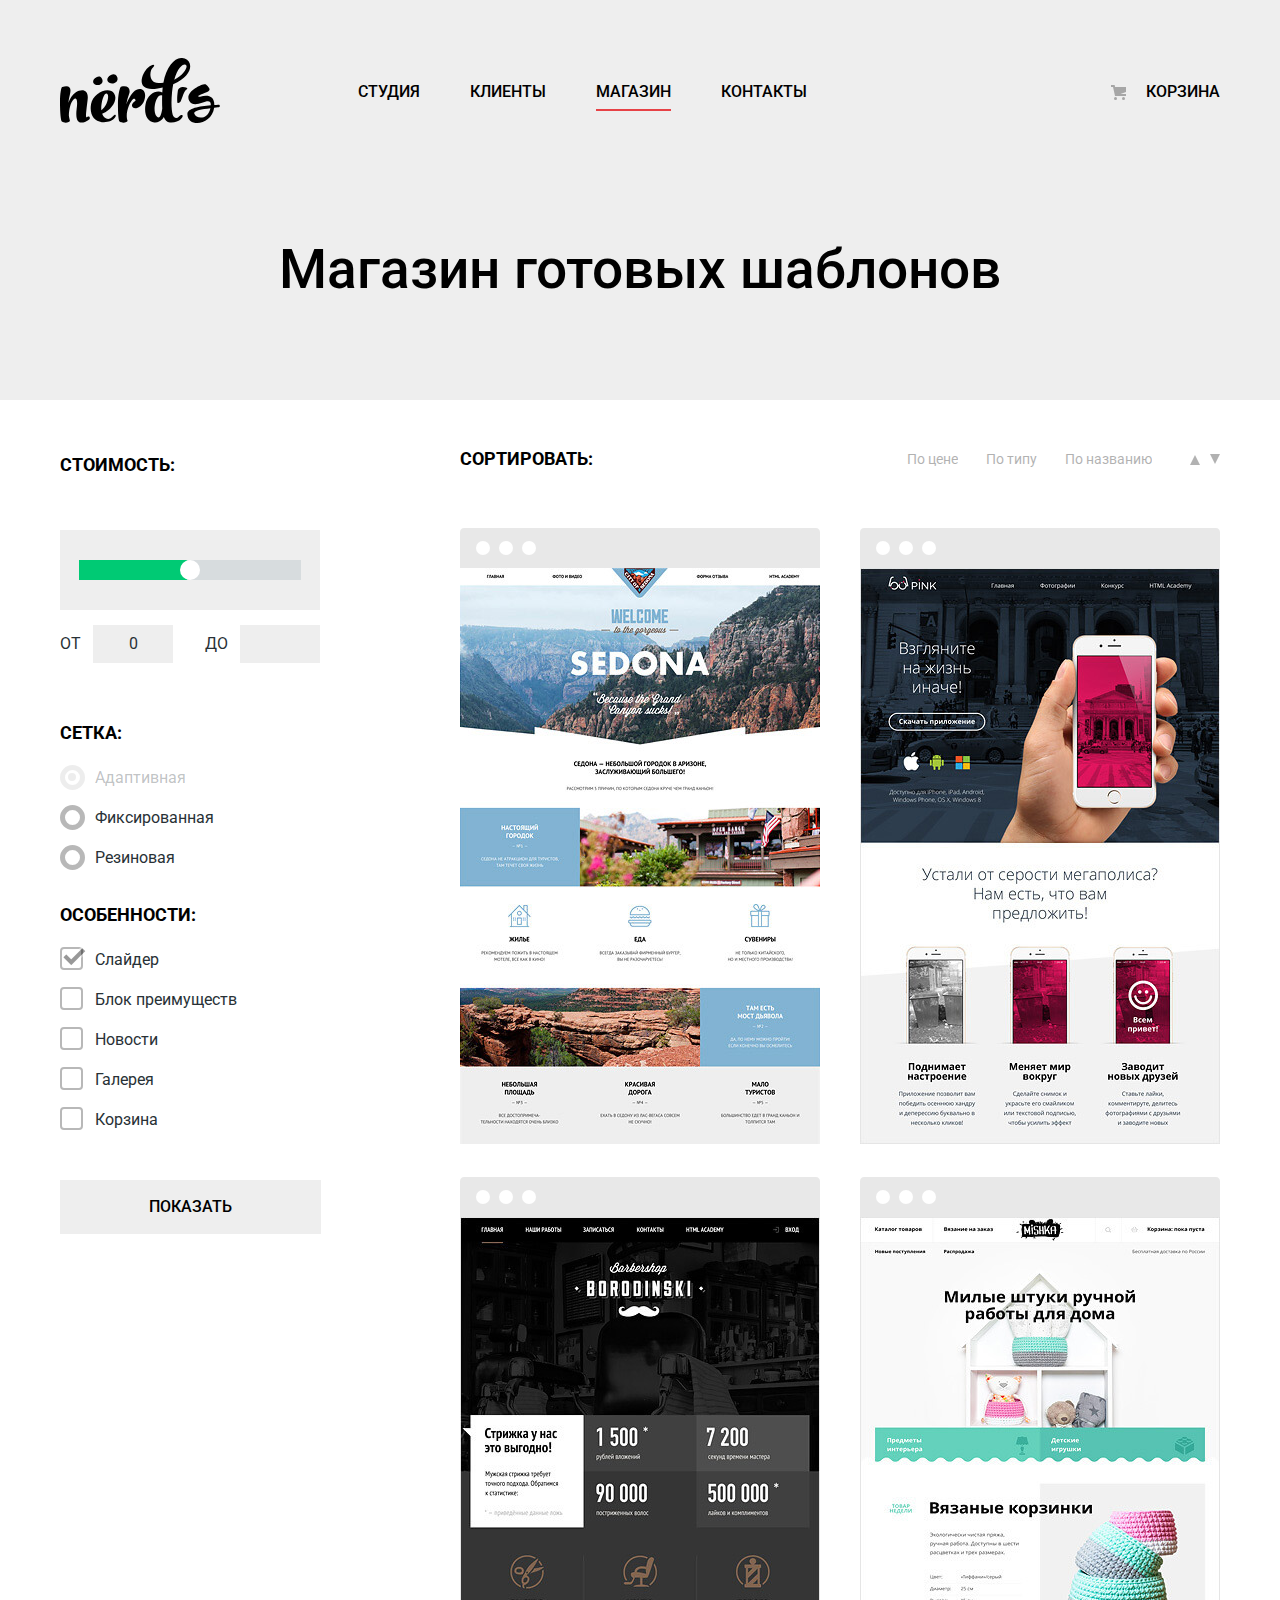
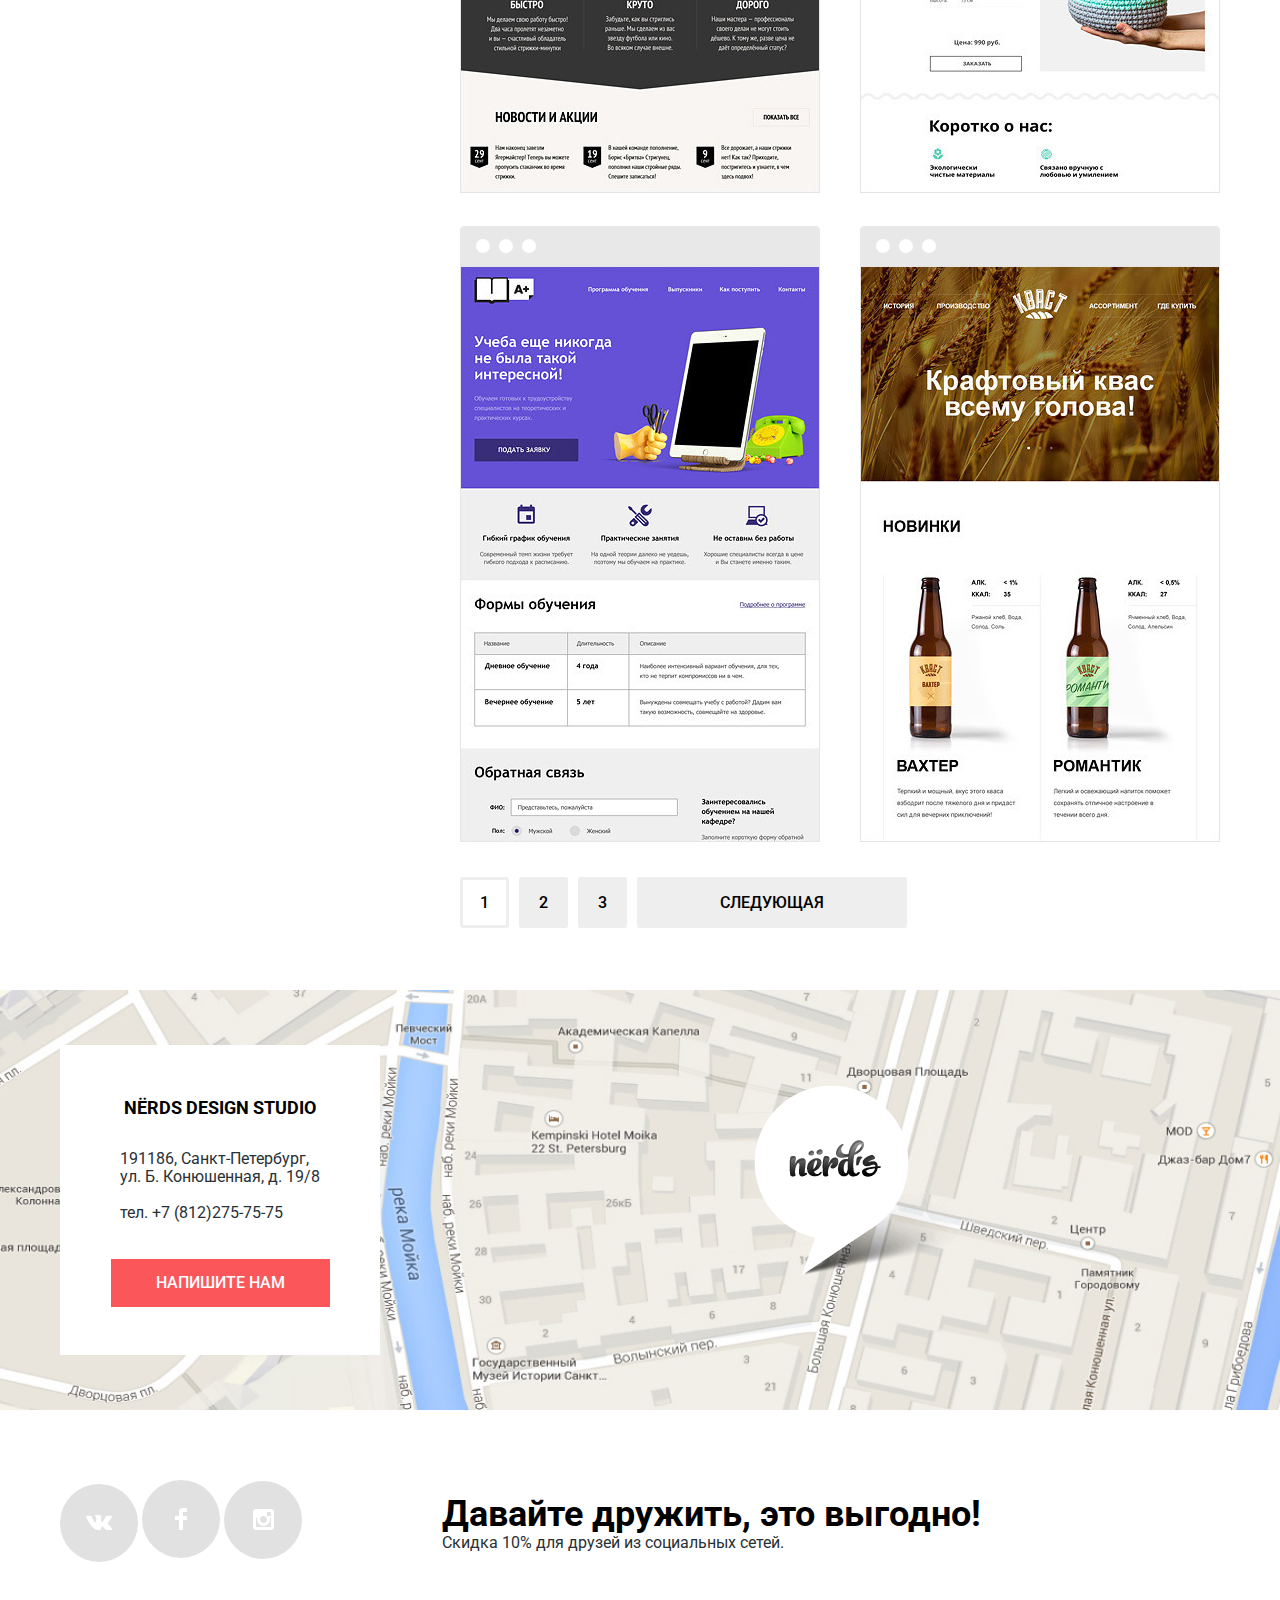
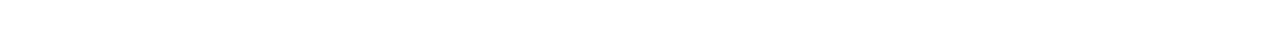
<file: catalog.html>
<!DOCTYPE html>
<html lang="en">
  <head>
    <meta charset="UTF-8" />
    <meta name="viewport" content="width=device-width, initial-scale=1.0" />
    <meta http-equiv="X-UA-Compatible" content="ie=edge" />
    <meta name="description" content="Интернет-магазин дизан-студии NЁRDS" />
    <meta
      name="keywords"
      content="дизайн, студия, веб-сайты, приложения, презентации, Краснодар, разработка, магазин, NЁRDS"
    />
    <link rel="stylesheet" href="./CSS/normalize.css" />
    <link
      href="https://fonts.googleapis.com/css?family=Roboto:400,500,700&display=swap&subset=cyrillic"
      rel="stylesheet"
    />
    <link rel="stylesheet" href="./CSS/catalog.css" />
    <title>Магазин NЁRDS</title>
  </head>
  <body>
    <header class="main-header">
      <div class="header-container">
        <div class="header-logo">
          <a href="index.html" aria-label="Лого">
            <img
              src="./img/index_img/index__img_svg/nerds-logo.svg"
              alt="Лого 'Nerds' "
            />
          </a>
        </div>
        <nav class="header-navigation">
          <ul>
            <li><a href="#">Студия</a></li>
            <li><a href="#">Клиенты</a></li>
            <li>
              <a href="catalog.html" class="on-page">
                Магазин
              </a>
            </li>
            <li><a href="#">Контакты</a></li>
          </ul>
        </nav>

        <div class="cart">
          <ul>
            <li>
              <a href="#">
                Корзина
              </a>
            </li>
          </ul>
        </div>
        <h1>Магазин готовых шаблонов</h1>
      </div>
    </header>

    <main>
      <form
        action="#"
        oninput="document.getElementById('to-range').value = document.getElementById('cost').value"
        class="filter"
      >
        <div class="price-in-range">
          <h3>Стоимость:</h3>
          <div class="wrapper">
            <input
              type="range"
              name="cost"
              id="cost"
              min="0"
              max="20000"
              step="100"
            />
          </div>

          <div class="outputs">
            <label for="from-range">От</label>
            <div class="output-wrapper">
              <output name="from-range" id="from-range">0</output>
            </div>

            <label for="to-range">До</label>
            <div class="output-wrapper">
              <output name="to-range" id="to-range"></output>
            </div>
          </div>
        </div>

        <div class="choose-grid">
          <h3>Сетка:</h3>
          <p>
            <input
              type="radio"
              name="grid"
              id="grid-adaptive"
              value="adaptive"
              checked
              disabled
            />
            <label for="grid-adaptive">Адаптивная</label>
          </p>
          <p>
            <input type="radio" name="grid" id="grid-fix" value="fix" />
            <label for="grid-fix">Фиксированная</label>
          </p>
          <p>
            <input type="radio" name="grid" id="grid-rubber" value="rubber" />
            <label for="grid-rubber">Резиновая</label>
          </p>
        </div>

        <div class="features">
          <h3>Особенности:</h3>
          <p>
            <input type="checkbox" name="slider" id="features-slider" checked />
            <label for="features-slider">Слайдер</label>
          </p>
          <p>
            <input type="checkbox" name="block" id="features-block" />
            <label for="features-block">Блок преимуществ</label>
          </p>
          <p>
            <input type="checkbox" name="news" id="features-news" />
            <label for="features-news">Новости</label>
          </p>
          <p>
            <input type="checkbox" name="gallery" id="features-gallery" />
            <label for="features-gallery">Галерея</label>
          </p>
          <p>
            <input type="checkbox" name="basket" id="features-basket" />
            <label for="features-basket">Корзина</label>
          </p>
        </div>

        <input type="submit" class="filter-button button" value="Показать" />
      </form>

      <div class="main-flex-wrapper">
        <div class="choose-sort">
          <h2>Сортировать:</h2>
          <ul>
            <li><a href="#">По цене</a></li>
            <li><a href="#">По типу</a></li>
            <li><a href="#">По названию</a></li>
            <li>
              <a href="#" class="less-to-more current" aria-label="Вниз"></a>
            </li>
            <li>
              <a href="#" class="more-to-less" aria-label="Вверх"></a>
            </li>
          </ul>
        </div>

        <section class="products">
          <h2 class="visually-hidden">Товары в нашем магазине</h2>

          <article class="product-item">
            <h3 class="visually-hidden">Макет Sedona</h3>
            <img
              src="./img/catalog_img/img-sedona.jpg"
              alt="Макет Sedona"
              class="template-img"
            />
            <img
              class="browser-img"
              src="./img/catalog_img/catalog__img_svg/browser.svg"
              alt="Хэдер браузера"
            />

            <div class="product-item-hover">
              <h4>SEDONA</h4>
              <p>Информационный сайт для туристов</p>
              <a href="#" aria-label="Цена" class="button">9900 РУБ.</a>
            </div>
          </article>

          <article class="product-item">
            <h3 class="visually-hidden">Макет Pink App</h3>
            <img
              src="./img/catalog_img/img-pink.jpg"
              alt="Макет Pink App"
              class="template-img"
            />
            <img
              class="browser-img"
              src="./img/catalog_img/catalog__img_svg/browser.svg"
              alt="Хэдер браузера"
            />

            <div class="product-item-hover">
              <h4>PINK APP</h4>
              <p>Продуктовый лендинг приложения для iOS и Android</p>

              <a href="#" aria-label="Цена" class="button">9900 РУБ.</a>
            </div>
          </article>

          <article class="product-item">
            <h3 class="visually-hidden">Макет Barbershop Borodonski</h3>
            <img
              src="./img/catalog_img/img-barbershop.jpg"
              alt="Макет Barbershop Borodonski"
              class="template-img"
            />
            <img
              class="browser-img"
              src="./img/catalog_img/catalog__img_svg/browser.svg"
              alt="Хэдер браузера"
            />

            <div class="product-item-hover">
              <h4>BARBERSHOP</h4>
              <p>Сайт салоны красоты. Для мужчин, да.</p>

              <a href="#" aria-label="Цена" class="button">9900 РУБ.</a>
            </div>
          </article>

          <article class="product-item">
            <h3 class="visually-hidden">Макет Mishka</h3>
            <img
              src="./img/catalog_img/img-mishka.jpg"
              alt="Макет Mishka"
              class="template-img"
            />
            <img
              class="browser-img"
              src="./img/catalog_img/catalog__img_svg/browser.svg"
              alt="Хэдер браузера"
            />

            <div class="product-item-hover">
              <h4>MISHKA</h4>
              <p>Интернет-магазин вязаных игрушек</p>

              <a href="#" aria-label="Цена" class="button">9900 РУБ.</a>
            </div>
          </article>

          <article class="product-item">
            <h3 class="visually-hidden">Макет A Plus</h3>
            <img
              src="./img/catalog_img/img-aplus.jpg"
              alt="Макет A Plus"
              class="template-img"
            />
            <img
              class="browser-img"
              src="./img/catalog_img/catalog__img_svg/browser.svg"
              alt="Хэдер браузера"
            />

            <div class="product-item-hover">
              <h4>A PLUS</h4>
              <p>Лендинг курсов повышения квалификации</p>

              <a href="#" aria-label="Цена" class="button">9900 РУБ.</a>
            </div>
          </article>

          <article class="product-item">
            <h3 class="visually-hidden">Макет кваст</h3>
            <img
              src="./img/catalog_img/img-kvast.jpg"
              alt="Макет кваст"
              class="template-img"
            />
            <img
              class="browser-img"
              src="./img/catalog_img/catalog__img_svg/browser.svg"
              alt="Хэдер браузера"
            />
            <div class="product-item-hover">
              <h4>КВАСТ</h4>
              <p>Промо-сайт производителя крафтового кваса</p>

              <a href="#" aria-label="Цена" class="button">9900 РУБ.</a>
            </div>
          </article>
        </section>

        <nav class="pagination">
          <ol>
            <li>
              <a href="#">1</a>
            </li>
            <li>
              <a href="#">2</a>
            </li>
            <li>
              <a href="#">3</a>
            </li>
            <li>
              <a href="#" class="next-page">Следующая</a>
            </li>
          </ol>
        </nav>
      </div>
    </main>

    <footer class="main-footer">
      <div class="map">
        <div class="map-content">
          <img
            class="map-marker"
            src="./img/index_img/map-marker.png"
            alt="ул. Б. Конюшенная, д. 19/8"
          />

          <section class="feedback">
            <h3 class="visually-hidden">Контактная информация</h3>
            <p class="feedback-heading">NЁRDS DESIGN STUDIO</p>
            <p>
              191186, Санкт-Петербург,<br />
              ул. Б. Конюшенная, д. 19/8 <br /><br />
              тел. +7 (812)275-75-75
            </p>
            <a href="" class="button feedback-link">НАПИШИТЕ НАМ</a>
          </section>
        </div>
      </div>

      <div class="social-footer">
        <ul>
          <li>
            <a href="#" aria-label="Мы в соц. сетях: Vkontakte"
              ><svg
                xmlns="http://www.w3.org/2000/svg"
                width="26"
                height="15"
                viewBox="0 0 26 15"
              >
                <path
                  fill="#FFF"
                  d="M16.138 11.51c.956-.309 2.18 2.04 3.483 2.939.978.681 1.727.534 1.727.534l3.473-.05s1.815-.112.957-1.554c-.071-.12-.503-1.069-2.585-3.022-2.177-2.043-1.882-1.712.739-5.244 1.597-2.153 2.236-3.468 2.036-4.028-.192-.539-1.365-.399-1.365-.399L20.69.713c-.381.001-.704.119-.851.515-.003.004-.621 1.666-1.445 3.079-1.741 2.989-2.436 3.148-2.724 2.961-.661-.433-.494-1.737-.494-2.664 0-2.897.432-4.105-.846-4.417-.427-.104-.739-.172-1.828-.182-1.392-.021-2.574 0-3.244.329-.445.223-.786.712-.579.74.26.035.843.16 1.155.586.401.552.389 1.789.389 1.789s.229 3.411-.54 3.834c-.528.29-1.25-.302-2.803-3.016-.793-1.388-1.392-2.922-1.392-2.922s-.116-.285-.326-.441c-.25-.185-.6-.244-.6-.244L.848.684S.29.7.085.946c-.182.218-.015.668-.015.668s2.909 6.881 6.203 10.347c3.02 3.182 6.452 2.971 6.452 2.971h1.555s.469-.054.709-.312c.224-.24.214-.691.214-.691s-.031-2.109.935-2.419z"
                />
              </svg>
            </a>
          </li>
          <li>
            <a href="#" aria-label="Мы в соц. сетях: Facebook"
              ><svg
                xmlns="http://www.w3.org/2000/svg"
                width="12"
                height="22"
                viewBox="0 0 12 22"
              >
                <path
                  fill="#FFF"
                  d="M12 4V0H8a4 4 0 0 0-4 4v4H0v4h4v10h4V12h4V8H8V4h4z"
                />
              </svg>
            </a>
          </li>
          <li>
            <a href="#" aria-label="Мы в соц. сетях: Instagramm"
              ><svg
                xmlns="http://www.w3.org/2000/svg"
                width="21"
                height="21"
                viewBox="0 0 21 21"
              >
                <path
                  fill="#FFF"
                  d="M18 0H3C1.35 0 0 1.35 0 3v15c0 1.65 1.35 3 3 3h15c1.65 0 3-1.35 3-3V3c0-1.65-1.35-3-3-3zm-7.5 7c1.93 0 3.5 1.57 3.5 3.5S12.43 14 10.5 14 7 12.43 7 10.5 8.57 7 10.5 7zM18 18H3V9h1.181A6.504 6.504 0 0 0 4 10.5a6.5 6.5 0 1 0 13 0 6.45 6.45 0 0 0-.181-1.5H18v9zm0-11h-4V3h4v4z"
                />
              </svg>
            </a>
          </li>
        </ul>
        <p>
          <span>Давайте дружить, это выгодно!</span><br />Скидка 10% для друзей
          из социальных сетей.
        </p>
      </div>
    </footer>

    <section class="feedback-modal">
      <h3>Напишите нам</h3>
      <form action="#" class="feedback-form">
        <p class="user-paragraph">
          <label for="user-name">Ваше имя:</label><br />
          <input
            type="text"
            name="user-name"
            id="user-name"
            placeholder="Имя Фамилия"
            pattern="[А-Яа-яЁё]+\s[А-Яа-яЁё]+"
          />
        </p>
        <p class="email-paragraph">
          <label for="user-email">Ваш e-mail:</label><br />
          <input
            type="email"
            name="user-email"
            id="user-email"
            placeholder="email@example.com"
            pattern="[A-Za-z]+\@[a-zA-Z]+\.[com|ru]+"
          />
        </p>
        <p class="textarea-paragraph">
          <label for="user-comment">Текст письма:</label><br />
          <textarea
            name="user-comment"
            id="user-comment"
            cols="30"
            rows="7"
            placeholder="В свободной форме"
          ></textarea>
        </p>

        <input type="submit" class="button" value="Отправить" />
      </form>

      <button type="button" class="close-cross" id="modal-close">
        <span class="visually-hidden">Закрыть</span>
      </button>
    </section>

    <script src="./js/script.js"></script>
  </body>
</html>
</file>
<file: CSS/catalog.css>
body {
  margin: 0;
  padding: 0;
  min-width: 1200px;

  font-family: "Roboto", Helvetica, sans-serif;
  font-size: 16px;
  font-weight: 400;
  line-height: 18px;

  color: #283136;
}

img {
  max-width: 100%;
  height: auto;
}

.visually-hidden {
  margin: -1px;
  padding: 0;

  position: absolute;

  width: 1px;
  height: 1px;

  border: 0;

  clip: rect(0 0 0 0);
  overflow: hidden;
}

.on-page {
  padding-bottom: 10px;

  position: relative;
}

.on-page::after {
  content: "";

  padding-right: 100%;

  position: absolute;
  bottom: 0;
  left: 0;

  height: 2px;

  background-color: #e74246;
}

.button {
  margin: 0;
  padding: 18px 62px;

  font-family: "Roboto", Helvetica, sans-serif;
  font-weight: 500;
  line-height: 18px;

  text-decoration: none;
  text-transform: uppercase;

  border: none;

  cursor: pointer;

  color: white;
  background-color: #fb565a;
}

.button:hover,
.button:focus {
  background-color: #e74246;
}

.button:active {
  outline: none;

  background-color: #d7373b;
  color: rgba(255, 255, 255, 0.3);

  box-shadow: inset 0 3px rgba(0, 0, 0, 0.1);
}

input[type="radio"] + label::before,
input[type="checkbox"] + label::before {
  content: "";

  position: absolute;
  top: 0;
  left: 0;
}

input[type="radio"] + label::before {
  width: 15px;
  height: 15px;

  border: 5px solid rgba(77, 77, 77, 0.4);
  border-radius: 50%;
}

input[type="checkbox"] + label::before {
  width: 19px;
  height: 19px;

  border: 2px solid rgba(77, 77, 77, 0.4);
  border-radius: 4px;
}

input[type="radio"]:checked + label::after {
  content: "";

  margin-top: -5px;

  position: absolute;
  top: 50%;
  left: 8px;

  border: 4.5px solid rgba(77, 77, 77, 0.4);
  border-radius: 50%;
}

input[type="checkbox"]:checked + label::after {
  content: url(../img/catalog_img/checkbox-on-hover.png);
  opacity: 0.4;
  margin-top: -14px;

  position: absolute;
  top: 50%;
  left: 1px;
}

input[type="radio"]:focus + label::before,
input[type="radio"]:checked:focus + label::after,
input[type="checkbox"]:focus + label::before,
input[type="checkbox"]:checked:focus + label::after,
input[type="radio"]:hover + label::before,
input[type="radio"]:checked:hover + label::after,
input[type="checkbox"]:hover + label::before,
input[type="checkbox"]:checked:hover + label::after {
  border-color: rgb(77, 77, 77);
  opacity: 1;
}

input[type="radio"]:focus + label::before,
input[type="checkbox"]:focus + label::before {
  outline: -webkit-focus-ring-color auto 1px;
}

input[type="radio"]:disabled + label::before,
input[type="radio"]:checked:disabled + label::after,
input[type="checkbox"]:disabled + label::before,
input[type="checkbox"]:checked:disabled + label::after {
  border-color: rgba(77, 77, 77, 0.1);
}

input[type="radio"]:focus + label,
input[type="radio"]:checked:focus + label,
input[type="checkbox"]:focus + label,
input[type="checkbox"]:checked:focus + label,
input[type="radio"]:hover + label,
input[type="radio"]:checked:hover + label,
input[type="checkbox"]:hover + label,
input[type="checkbox"]:checked:hover + label {
  color: #000000;
}

input[type="radio"]:disabled + label,
input[type="radio"]:checked:disabled + label,
input[type="checkbox"]:disabled + label,
input[type="checkbox"]:checked:disabled + label {
  color: rgba(40, 49, 54, 0.3);
}

.filter-button {
  padding: 18px 89px;

  color: #000;
  background-color: #eeeeee;
}

.filter-button:hover,
.filter-button:focus {
  background-color: #dfdfdf;
}

.filter-button:active {
  background-color: #d5d5d5;
}

input[type="range"] {
  margin: auto;
  -webkit-appearance: none;
  position: relative;
  overflow: hidden;
  height: 20px;

  cursor: pointer;
  border-radius: 0; /* iOS */
}

::-webkit-slider-runnable-track {
  background: #d7dcde;
}

::-webkit-slider-thumb {
  -webkit-appearance: none;
  width: 20px;
  height: 20px;
  background: #fff;
  box-shadow: -100vw 0 0 99vw #00ca74;

  border-radius: 50%;
}

::-moz-range-track {
  height: 23px;
  background: #ddd;
}

::-moz-range-thumb {
  background: #fff;
  height: 23px;
  width: 20px;
  border-radius: 50% !important;
  box-shadow: -100vw 0 0 100vw #00ca74;
  box-sizing: border-box;
}

::-ms-fill-lower {
  background: #00ca74;
}

::-ms-thumb {
  background: #fff;

  height: 23px;
  width: 20px;
  box-sizing: border-box;
}

::-ms-ticks-after {
  display: none;
}

::-ms-ticks-before {
  display: none;
}

::-ms-track {
  background: #ddd;
  color: transparent;
  height: 23px;
  border: none;
}

::-ms-tooltip {
  display: none;
}

.main-header {
  width: 100%;

  background-color: #eeeeee;
}

.header-container {
  margin: 0 auto;
  margin-bottom: 50px;
  padding-bottom: 45px;

  display: flex;
  flex-wrap: wrap;
  justify-content: space-between;
  align-items: center;

  width: 1160px;
  min-height: 355px;
}

.header-logo img {
  width: 160px;
  height: 65px;
}

.header-logo:hover,
.header-logo:focus {
  opacity: 0.8;
}

.header-logo:active {
  opacity: 0.3;
}

.header-logo {
  opacity: 1;
}

.header-navigation {
  width: 600px;
}

.header-navigation ul,
.cart ul {
  margin: 0;
  padding: 0;

  display: flex;
  flex-wrap: wrap;

  list-style: none;
}

.header-navigation li {
  margin-right: 50px;
}

.header-navigation a,
.cart a {
  font-family: "Roboto", Helvetica, sans-serif;
  font-size: 16px;
  font-weight: 500;
  line-height: 30px;

  text-decoration: none;
  text-transform: uppercase;

  color: black;
}

.cart a {
  position: relative;
  padding-left: 50px;
}

.cart a::before {
  content: "";

  position: absolute;
  top: 3px;
  left: 15px;
  width: 15px;
  height: 15px;

  background-image: url(../img/index_img/index__img_svg/cart-icon.svg);
  background-repeat: no-repeat;
  background-position: 0 0;
}

.main-header h1 {
  margin: 0 auto;
  padding: 0;

  font-family: "Roboto", Helvetica, sans-serif;
  font-size: 55px;
  font-weight: 500;
  line-height: 55px;

  color: black;
}

.header-navigation a:hover,
.header-navigation a:focus,
.cart a:hover,
.cart a:focus {
  color: #fb565a;
}

.header-navigation a:active,
.cart a:active {
  color: #a6a6a6;
}

main {
  margin: 0 auto;
  padding-bottom: 60px;

  display: flex;
  justify-content: space-between;

  width: 1160px;
}

.filter {
  width: 260px;
}

.filter h3 {
  margin: 0;
  padding: 0;

  font-family: "Roboto", Helvetica, sans-serif;
  font-size: 18px;
  font-weight: 700;
  line-height: 30px;

  text-transform: uppercase;

  color: black;
}

.filter p {
  margin: 0;
  padding: 0;
}

.price-in-range {
  margin-bottom: 55px;
}

.price-in-range h3 {
  padding-bottom: 50px;
}

.price-in-range .wrapper {
  padding: 0 19px;
  margin-bottom: 15px;

  display: flex;
  justify-content: center;
  align-items: center;

  width: 100%;
  min-height: 80px;

  box-sizing: border-box;

  background-color: #eeeeee;
}

input[type="range"] {
  width: 100%;
}

.outputs {
  margin: 0;
  padding: 0;

  display: flex;
  justify-content: space-between;
  align-items: center;

  width: 100%;
  min-height: fit-content;
}

.price-in-range .output-wrapper {
  display: flex;
  justify-content: center;
  align-items: center;

  width: 80px;
  height: 38px;

  background-color: #eeeeee;
}

.price-in-range label,
.price-in-range output {
  line-height: 22px;

  text-transform: uppercase;
}

.price-in-range label {
  margin-right: -20px;
}

.choose-grid {
  margin-bottom: 30px;
}

.features {
  margin-bottom: 48px;
}

.choose-grid h3,
.features h3 {
  margin-bottom: 17px;
}

.choose-grid p,
.features p {
  margin-bottom: 15px;

  position: relative;

  display: flex;
  align-items: center;

  min-height: 25px;
}

.choose-grid input,
.features input {
  margin-right: 10px;

  width: 25px;
  height: 25px;

  opacity: 0;

  z-index: 1;
}

.choose-grid label,
.features label {
  line-height: 20px;

  color: #283136;
}

.main-flex-wrapper {
  margin: 0;
  padding: 0;

  display: flex;
  flex-direction: column;
  justify-content: space-between;

  width: 760px;
}

.choose-sort {
  margin-bottom: 60px;

  display: flex;
  justify-content: space-between;

  width: 100%;
}

.choose-sort h2 {
  margin: 0;
  padding: 0;

  font-family: "Roboto", Helvetica, sans-serif;
  font-size: 18px;
  font-weight: 700;

  text-transform: uppercase;

  color: black;
}

.choose-sort ul {
  margin: 0;
  padding: 0;

  display: flex;

  list-style: none;
}

.choose-sort a {
  margin-right: 28px;

  position: relative;

  font: inherit;
  font-size: 14px;

  text-decoration: none;

  color: #000;
  opacity: 0.3;
}

.choose-sort a:focus,
.choose-sort a:hover {
  opacity: 0.6;
}

.choose-sort a:active {
  opacity: 1;
}

.less-to-more::after,
.more-to-less::after {
  content: "";

  position: absolute;
  right: 0;

  border: 5px solid transparent;
  border-bottom: 10px solid black;
}

.more-to-less::after {
  top: 50%;
  margin-top: -5px;

  transform: rotate(180deg);
}

.choose-sort a:focus::after {
  outline: -webkit-focus-ring-color auto 1px;
}

.choose-sort .less-to-more,
.choose-sort .more-to-less {
  margin: 0;
  margin-left: 20px;
  padding: 0;
}

.products {
  display: flex;
  flex-wrap: wrap;
  justify-content: space-between;

  width: 100%;
}

.product-item {
  margin-bottom: 33px;

  display: flex;
  flex-direction: column;

  position: relative;

  width: 360px;
}

.browser-img {
  order: -1;

  opacity: 0.12;
}

.template-img:hover + .browser-img {
  opacity: 1;
}

.product-item-hover {
  padding: 0 80px;
  padding-top: 30px;
  padding-bottom: 40px;

  display: none;

  flex-direction: column;
  justify-content: space-between;
  align-items: center;

  position: absolute;
  bottom: 0;
  left: 0;

  width: 100%;
  min-height: 230px;

  box-sizing: border-box;

  background-color: #eeeeee;
}

.template-img:hover ~ .product-item-hover {
  display: flex;
}

.product-item-hover h4 {
  margin: 0;
  padding: 0;

  font-family: "Roboto", Helvetica, sans-serif;
  font-size: 18px;
  font-weight: 700;
  line-height: 30px;

  text-transform: uppercase;

  color: black;
}

.product-item-hover p {
  margin: 0;
  padding: 0;

  text-align: center;
}

.product-item-hover .button {
  padding: 18px 0;

  width: 100%;

  text-align: center;
}

.pagination ol {
  margin: 0;
  padding: 0;

  display: flex;
  align-items: center;
  flex-wrap: wrap;

  min-height: 55px;

  list-style: none;
}

.pagination li {
  margin: 0;
  padding: 0;
  margin-right: 10px;
}

.pagination a {
  margin: 0;
  padding: 13px 17px;

  font: inherit;
  font-family: "Roboto", Helvetica, sans-serif;
  font-weight: 500;

  text-decoration: none;
  text-transform: uppercase;

  border: 3px solid #eeeeee;
  border-radius: 3px;

  color: #000;
  background-color: #eeeeee;
}

.pagination .next-page {
  padding-right: 80px;
  padding-left: 80px;
}

.pagination a:hover,
.pagination a:focus {
  background-color: #dfdfdf;
  border-color: #dfdfdf;
}

.pagination a:active {
  background-color: #d5d5d5;
  border-color: #d5d5d5;
  color: rgba(255, 255, 255, 0.3);

  border-top-color: rgba(0, 0, 0, 0.1);
}

.pagination li:first-child a {
  background-color: transparent;
}

.main-footer {
  width: 100%;
  background-color: #fff;
}

.map {
  background-color: #eeeeee;
  background-image: url(../img/index_img/map.jpg);
  background-size: 1600px 100%;
  background-repeat: no-repeat;
  background-position: center 0;
}

.map-content {
  margin: 0 auto;
  margin-bottom: 70px;
  padding: 55px 0;

  display: flex;
  flex-direction: row-reverse;
  align-items: center;

  width: 1160px;
}

.map-marker {
  margin-right: 235px;
  margin-top: -40px;

  width: 231px;
  height: 190px;
}

.feedback {
  margin-right: auto;

  display: flex;
  flex-direction: column;
  justify-content: center;
  align-items: center;

  width: 320px;
  height: 310px;

  background-color: white;
}

.feedback p {
  margin: 0;
  padding: 0;
  margin-bottom: 37px;

  line-height: 18px;
}

.feedback .feedback-heading {
  margin-bottom: 27px;

  font-family: "Roboto", Helvetica, sans-serif;
  font-size: 18px;
  font-weight: 700;
  line-height: 30px;

  text-transform: uppercase;

  color: black;
}

.feedback a {
  display: inline-block;

  padding: 15px 45px;
}

.social-footer {
  margin: 0 auto;

  display: flex;

  width: 1160px;
  box-sizing: border-box;

  background-color: #fff;
}

.social-footer ul {
  margin: 0;
  padding: 0;

  list-style: none;
}

.social-footer li {
  margin-bottom: 70px;

  display: inline-block;
}

.social-footer a {
  display: flex;
  justify-content: center;
  align-items: center;

  width: 78px;
  height: 78px;
  box-sizing: border-box;

  border-radius: 50%;

  background-color: #e1e1e1;
}

.social-footer a:hover,
.social-footer a:focus {
  background-color: #e74246;
}

.social-footer a:active {
  box-shadow: inset 0 3px rgba(0, 0, 0, 0.1);

  background-color: #d7373b;
  color: rgba(255, 255, 255, 0.3);

  fill-opacity: 0.3;
}

.social-footer p {
  margin-left: 140px;

  line-height: 22px;
}

.social-footer span {
  font-family: "Roboto", Helvetica, sans-serif;
  font-size: 36px;
  font-weight: 700;
  line-height: 36px;

  color: black;
}

.feedback-modal {
  margin-left: -480px;
  padding: 70px 100px 85px;

  display: none;

  position: fixed;
  bottom: 180px;
  left: 50%;

  width: 760px;

  background-color: #fff;
  box-shadow: 0 20px 40px #000101;
}

.feedback-modal h3 {
  margin: 0;
  padding: 0;

  font-family: "Roboto", Helvetica, sans-serif;
  font-size: 45px;
  font-weight: 500;
  line-height: 45px;

  color: #000;
}

.feedback-form {
  margin-top: 45px;

  display: flex;
  flex-wrap: wrap;
  justify-content: space-between;
  align-content: space-between;

  width: 100%;
  min-height: 356px;
}

.feedback-form p {
  margin: 0;
  padding: 0;
}

.feedback-form .user-paragraph,
.feedback-form .email-paragraph {
  width: 360px;
}

.feedback-form .textarea-paragraph {
  width: 100%;
}

.feedback-form label {
  font-family: "Roboto", Helvetica, sans-serif;
  font-weight: 700;
  line-height: 18px;

  color: #000;
}

.feedback-form input,
.feedback-form textarea {
  margin: 0;
  padding: 0;
  padding: 14px 14px;
  margin-top: 10px;

  width: 360px;
  height: 50px;
  box-sizing: border-box;

  border: 2px solid #d7dcde;

  font: inherit;
  line-height: 18px;
}

.feedback-form textarea {
  width: 100%;
  height: 115px;
}

.feedback-form input[type="submit"] {
  padding: 18px 85px;

  display: block;

  width: fit-content;
  height: fit-content;

  border: none;
}

.feedback-modal .close-cross {
  position: absolute;
  top: 80px;
  right: 90px;

  width: 21px;
  height: 21px;

  border: none;

  background-color: transparent;
  opacity: 0.3;

  cursor: pointer;
}

.feedback-modal .close-cross::before,
.feedback-modal .close-cross::after {
  content: "";

  position: absolute;
  top: 9px;
  left: 1px;

  width: 19px;
  height: 3px;

  background-color: #fb565a;
}

.feedback-modal .close-cross::before {
  transform: rotate(45deg);
}

.feedback-modal .close-cross::after {
  transform: rotate(-45deg);
}

.feedback-modal .close-cross:focus,
.feedback-modal .close-cross:hover {
  opacity: 1;
}

.feedback-modal .close-cross:active {
  opacity: 0.1;
}

.feedback-form input::-webkit-input-placeholder,
.feedback-form input:hover::-webkit-input-placeholder,
.feedback-form textarea::-webkit-input-placeholder,
.feedback-form textarea:hover::-webkit-input-placeholder {
  color: rgba(68, 68, 68, 0.5);
}

.feedback-form input:-ms-input-placeholder,
.feedback-form input:hover:-ms-input-placeholder,
.feedback-form textarea:-ms-input-placeholder,
.feedback-form textarea:hover:-ms-input-placeholder {
  color: rgba(68, 68, 68, 0.5);
}

.feedback-form input::-ms-input-placeholder,
.feedback-form input:hover::-ms-input-placeholder,
.feedback-form textarea::-ms-input-placeholder,
.feedback-form textarea:hover::-ms-input-placeholder {
  color: rgba(68, 68, 68, 0.5);
}

.feedback-form input::placeholder,
.feedback-form input:hover::placeholder,
.feedback-form textarea::placeholder,
.feedback-form textarea:hover::placeholder {
  color: rgba(68, 68, 68, 0.5);
}

.feedback-form input:focus::-webkit-input-placeholder,
.feedback-form textarea:focus::-webkit-input-placeholder {
  color: rgba(68, 68, 68, 1);
}

.feedback-form input:focus::-moz-placeholder,
.feedback-form textarea:focus::-moz-placeholder {
  color: rgba(68, 68, 68, 1);
}

.feedback-form input:focus:-moz-placeholder,
.feedback-form textarea:focus:-moz-placeholder {
  color: rgba(68, 68, 68, 1);
}

.feedback-form input:focus:-ms-input-placeholder,
.feedback-form textarea:focus:-ms-input-placeholder {
  color: rgba(68, 68, 68, 1);
}

.feedback-form input:invalid {
  color: #e74246;
  border-color: #e74246;
}

.feedback-form input:not([type="submit"]):hover,
.feedback-form textarea:hover {
  border-color: #b4b9bb;
}

.feedback-form input:not([type="submit"]):focus,
.feedback-form textarea:focus {
  border-color: #000;
  outline: none;
}

.modal-show {
  display: block;
}
</file>
